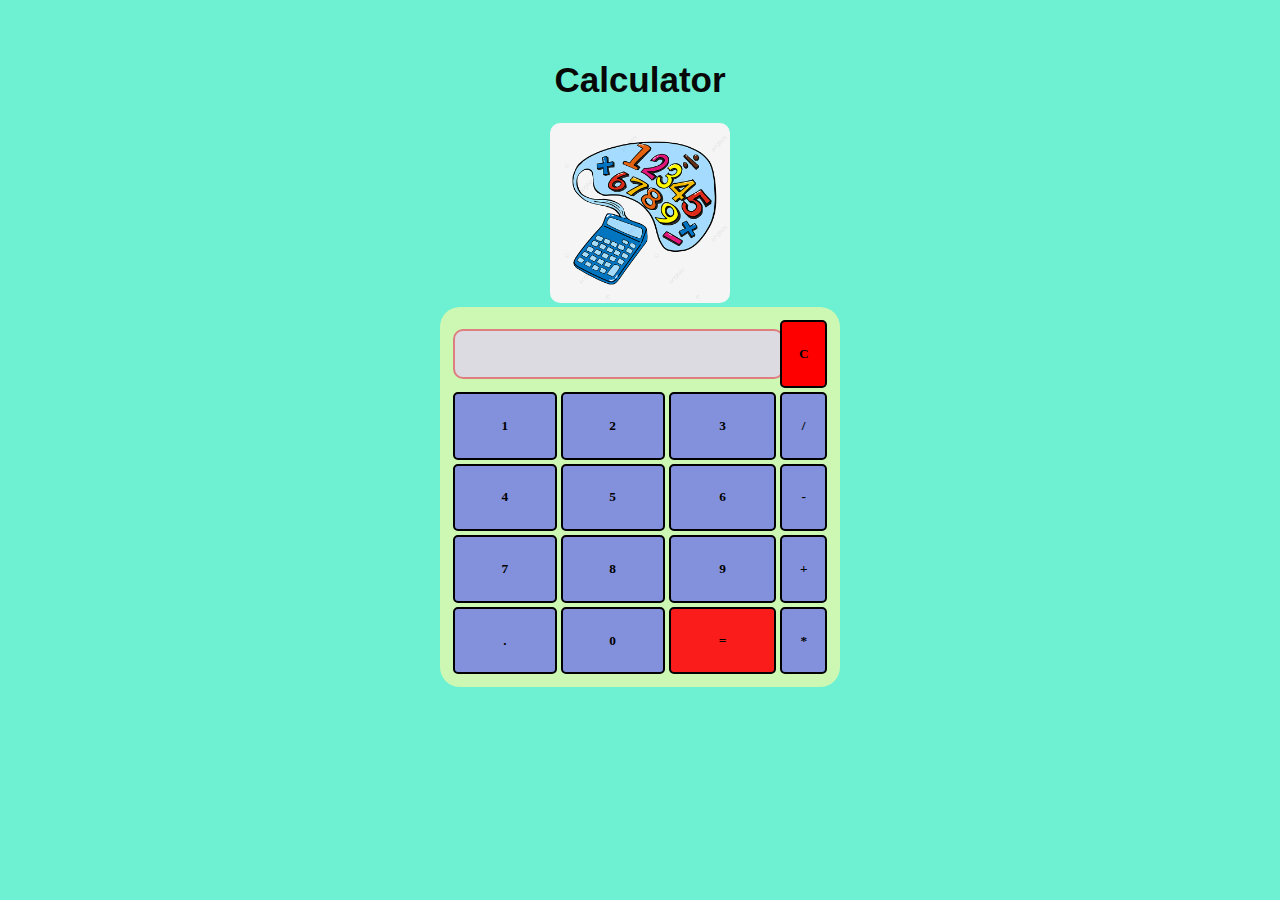
<file: TASK-4/index.html>
<!DOCTYPE html>
<html lang="en" dir="ltr">

<head>
    <meta charset="utf-8">
    <title>Calculator</title>
    <link rel="stylesheet" href="styles.css">
</head>

<body>
    <div class="heading">
        <h1 style="font-size: 35px;">Calculator</h1>
        <center><img src="image-1.jpg" style="width: 180px; border-radius: 10px;" alt=""></center>
    </div>
    <table class="calculator">
        <tr>
            <td colspan="3"> <input class="display-box" type="text" id="result" disabled /> </td>
            <td> <input class="button" type="button" value="C" onclick="clearScreen()"
                    style="background-color: red;" /> </td>
        </tr>
        <tr>
            <td> <input class="button" type="button" value="1" onclick="display('1')" /> </td>
            <td> <input class="button" type="button" value="2" onclick="display('2')" /> </td>
            <td> <input class="button" type="button" value="3" onclick="display('3')" /> </td>
            <td> <input class="button" type="button" value="/" onclick="display('/')" /> </td>
        </tr>
        <tr>
            <td> <input class="button" type="button" value="4" onclick="display('4')" /> </td>
            <td> <input class="button" type="button" value="5" onclick="display('5')" /> </td>
            <td> <input class="button" type="button" value="6" onclick="display('6')" /> </td>
            <td> <input class="button" type="button" value="-" onclick="display('-')" /> </td>
        </tr>
        <tr>
            <td> <input class="button" type="button" value="7" onclick="display('7')" /> </td>
            <td> <input class="button" type="button" value="8" onclick="display('8')" /> </td>
            <td> <input class="button" type="button" value="9" onclick="display('9')" /> </td>
            <td> <input class="button" type="button" value="+" onclick="display('+')" /> </td>
        </tr>
        <tr>
            <td> <input class="button" type="button" value="." onclick="display('.')" /> </td>
            <td> <input class="button" type="button" value="0" onclick="display('0')" /> </td>
            <td> <input class="button" type="button" value="=" onclick="calculate()"
                    style="background-color: #fa1b1b" /> </td>
            <td> <input class="button" type="button" value="*" onclick="display('*')" /> </td>
        </tr>
    </table>
    <script type="text/javascript" src="main.js"></script>
</body>

</html>
</file>
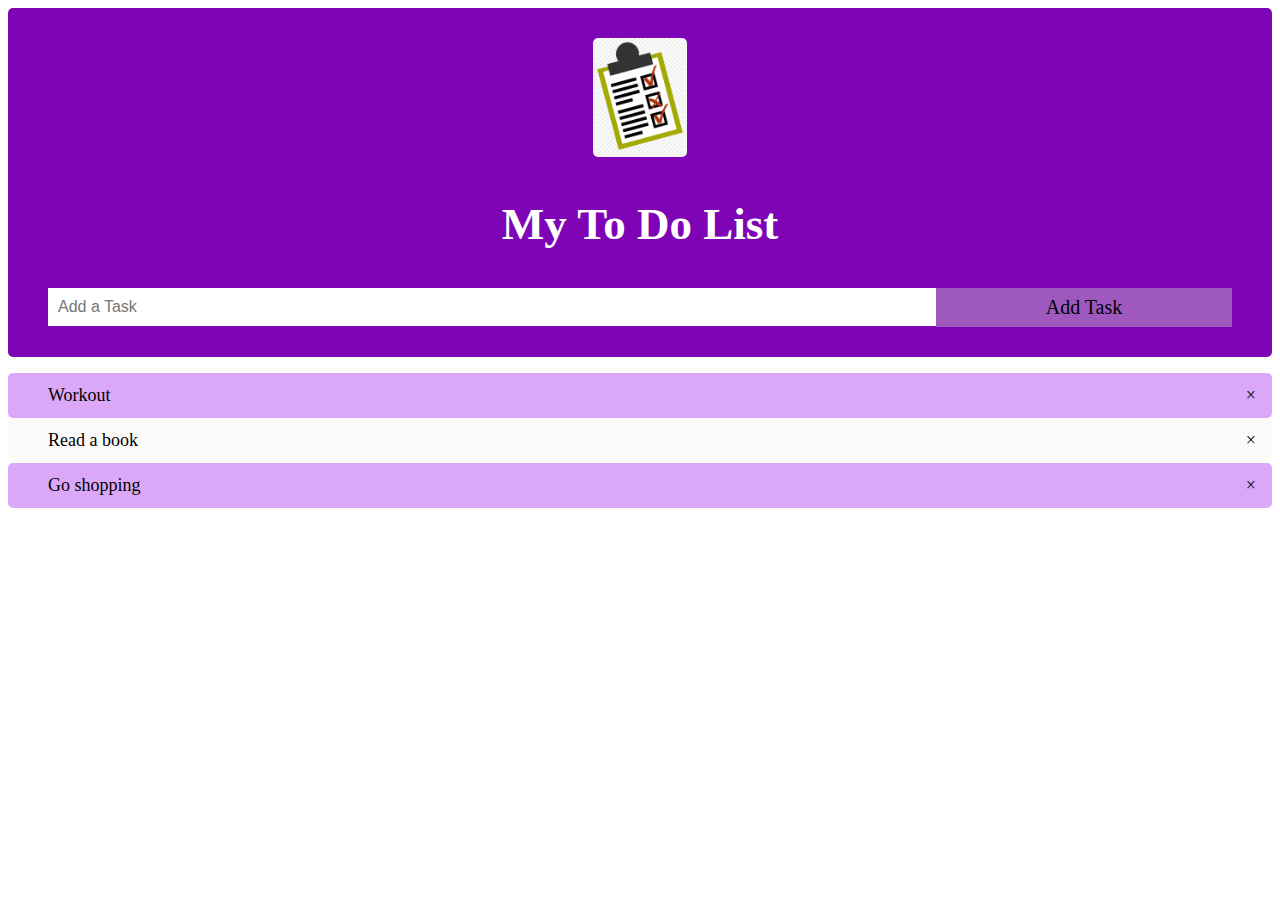
<file: TASK-1/main.html>
<!DOCTYPE html>
<html lang="en">
<head>
    <meta charset="UTF-8">
    <meta http-equiv="X-UA-Compatible" content="IE=edge">
    <meta name="viewport" content="width=device-width, initial-scale=1.0">
    <title>TO-DO LIST</title>
    <link rel="stylesheet" href="style.css">
</head>
<body>
    <div class="header">
        <img src="todo.png" alt="" width="8%">
        <h2 style="  font-weight: bold; font-size: 45px;">My To Do List</h2>
        <input type="text" id="myInput" placeholder="Add a Task">
        <span onclick="newElement()" class="addBtn">Add Task</span>
      </div>
      
      <ul id="myUL">
        <li>Workout</li>
        <li>Read a book</li>
        <li>Go shopping</li>
      </ul>
      <script src="home.js"></script>
</body>
</html>
</file>
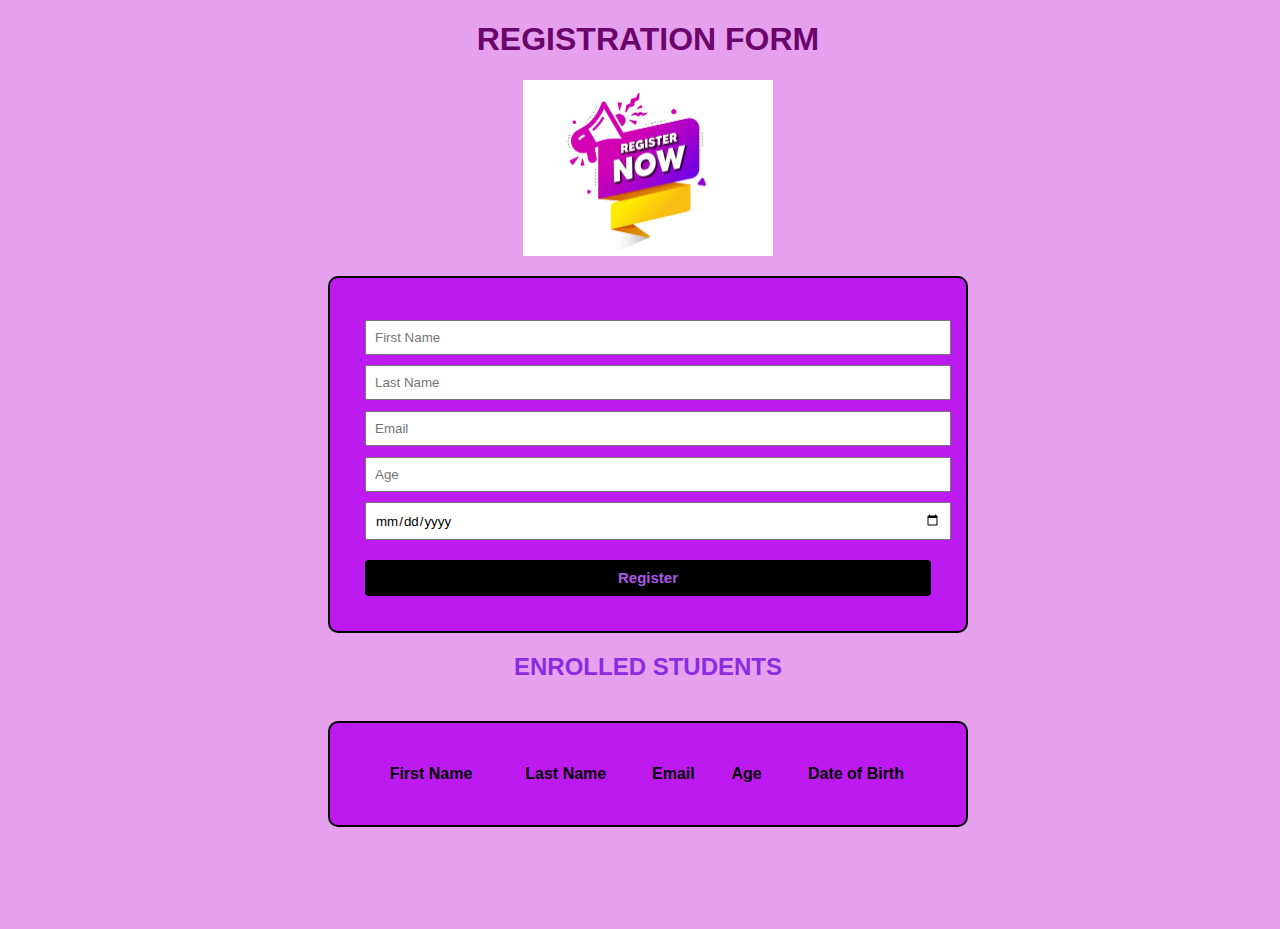
<file: TASK-3/home.html>
<!DOCTYPE html>
<html lang="en">
<head>
    <meta charset="UTF-8">
    <title>Registration Form</title>
    <link rel="stylesheet" href="style.css">
</head>
<body>
    <h1 style="text-align: center; color: rgb(107, 5, 107);">REGISTRATION FORM</h1>
    <center><img src="IMAGES.jpg" width="250px" alt="" style="border-radius: 4;"></center>
    <div id="container">
        <table id="Form">
            <thead>
                <tr>
                    <td><input type="text" name="fname" id="fname" placeholder="First Name"></td>
                </tr>
            </thead>
            <tbody>
                <tr>
                    <td><input type="text" name="lname" id="lname" placeholder="Last Name"></td>
                </tr>
                <tr>
                    <td><input type="text" name="email" id="email" placeholder="Email"></td>
                </tr>
                <tr>
                    <td><input type="text" name="age" id="age" placeholder="Age"></td>
                </tr>
                <tr>
                    <td><input type="date" name="date" id="date" placeholder="Date of Birth"></td>
                </tr>
                <tr id="btna">
                    <td colspan="2"><input type="button" name="button" id="btn" value="Register" onclick="AddRow()"></td>
                </tr>
            </tbody>
        </table>
        <h3 style="color: blueviolet;">Enrolled Students</h3>
        <table id="show">
            <thead>
                <tr>
                    <th>First Name</th>
                    <th>Last Name</th>
                    <th>Email</th>
                    <th>Age</th>
                    <th>Date of Birth</th>
                </tr>
            </thead>
        </table>
    </div>
    <script type="text/javascript" src="main.js"></script>
</body>
</html>
</file>
<file: TASK-4/styles.css>
html{
    background-color: rgb(109, 241, 210);
    font-family: Arial, Helvetica, sans-serif;
}
.heading h1{
    color: #080808;
    text-align: center;
    font-weight: bold;
    margin-top: 60px;
}
.calculator {
    padding: 10px;
    border-radius: 20px;
    height: 380px;
    width: 400px;
    margin: auto;
    background-color: #cdf8b3;
}
.display-box {
    font-family: 'Franklin Gothic Medium', 'Arial Narrow', Arial, sans-serif;
    background-color: #dcdbe1;
    border: solid rgb(223, 126, 126) 2px;
    color: rgb(46, 170, 119);
    border-radius: 10px;
    width: 100%;
    height: 65%;
}
.button {
    font-family: cursive;
    background-color: #6260eeaf;
    border: solid black 2px;
    width: 100%;
    border-radius: 5px;
    height: 100%;
    outline: none;
    font-weight: 600;
}
.button:active {
    background: #e5e5e5;
    -webkit-box-shadow: inset 0px 0px 5px #c1c1c1;
    -moz-box-shadow: inset 0px 0px 5px #c1c1c1;
    box-shadow: inset 0px 0px 5px #c1c1c1;
}
</file>
<file: TASK-1/style.css>
* {
    box-sizing: border-box;
    border-radius: 5px;
  }
  ul {
    margin: 10;
    padding: 0;
  }
  ul li {
    cursor: pointer;
    position: relative;
    padding: 12px 8px 12px 40px;
    background: rgb(253, 250, 250);
    font-size: 18px;
  }
  ul li:nth-child(odd) {
    background: #dba8f8;
  }
  ul li:hover {
    background: rgb(170, 48, 207);
    color: white;
  }
  ul li.checked {
    background: rgb(58, 113, 197);
    color: #fff;
    text-decoration: line-through;
  }
  ul li.checked::before {
    content: '';
    position: absolute;
    border-color: #fff;
    border-style: solid;
    border-width: 0 2px 2px 0;
    top: 10px;
    left: 16px;
    transform: rotate(45deg);
    height: 15px;
    width: 7px;
  }
  .close {
    position: absolute;
    right: 0;
    top: 0;
    padding: 12px 16px 12px 16px;
  }
  
  .close:hover {
    background-color: #f44336;
    color: white;
  }
  .header {
    background-color: #7e04b6;
    margin: 0;
    padding: 30px 40px;
    color: white;
    text-align: center;  
  }
  .header:after {
    content: "";
    display: table;
    clear: both;
  }
  input {
    margin: 0;
    border: none;
    border-radius: 0;
    width: 75%;
    padding: 10px;
    float: left;
    font-size: 16px;
  }
  .addBtn {
    padding: 8px;
    width: 25%;
    background: #9e58be;
    color: rgb(0, 0, 0);
    float: left;
    text-align: center;
    font-size: 20px;
    cursor: pointer;
    transition: 0.3s;
    border-radius: 0;
  }
  .addBtn:hover {
    background-color: rgb(8, 64, 168);
    color: white;
  }
</file>
<file: TASK-3/style.css>
*{
    font-family: Arial, Helvetica, sans-serif;
}
body {
    width: 100%;
    min-height: 100vh;
    background:rgb(229, 161, 238);
}

h3 {
    font-size: 24px;
    font-weight: 700;
    color: #0d0d0e;
    text-transform: uppercase;
    margin-top: 20px;
}

#container {
    display: flex;
    flex-direction: column;
    justify-content: center;
    align-items: center;
}
table {
    width: 50%;
    padding: 2rem 2rem;
    margin-top: 1em;
    column-gap: 40px;
    background-color:rgb(188, 26, 238);
    color: rgb(0, 0, 0);
    border: none;
    border-radius: 10px;
    border: solid 2px black;
}

#show th,
#show td {
    padding: 8px;
}

tr td input {
    padding: .5rem;
    width: 100%;
    margin-top: .5em;
}

tr td input:focus {
    outline-color: #88cdfc;
}

#btna td input {
    font-weight: 800;
    font-size: 15px;
    padding: .6rem .6rem;
    color: rgb(174, 88, 231);
    margin-top: 1rem;
    border: none;
    outline: none;
    border-radius: 4px;
    background: linear-gradient(to right, #000000 0%, #000000 100%);
    width: 100%;
}

::-webkit-scrollbar {
    display: none;
}
</file>
